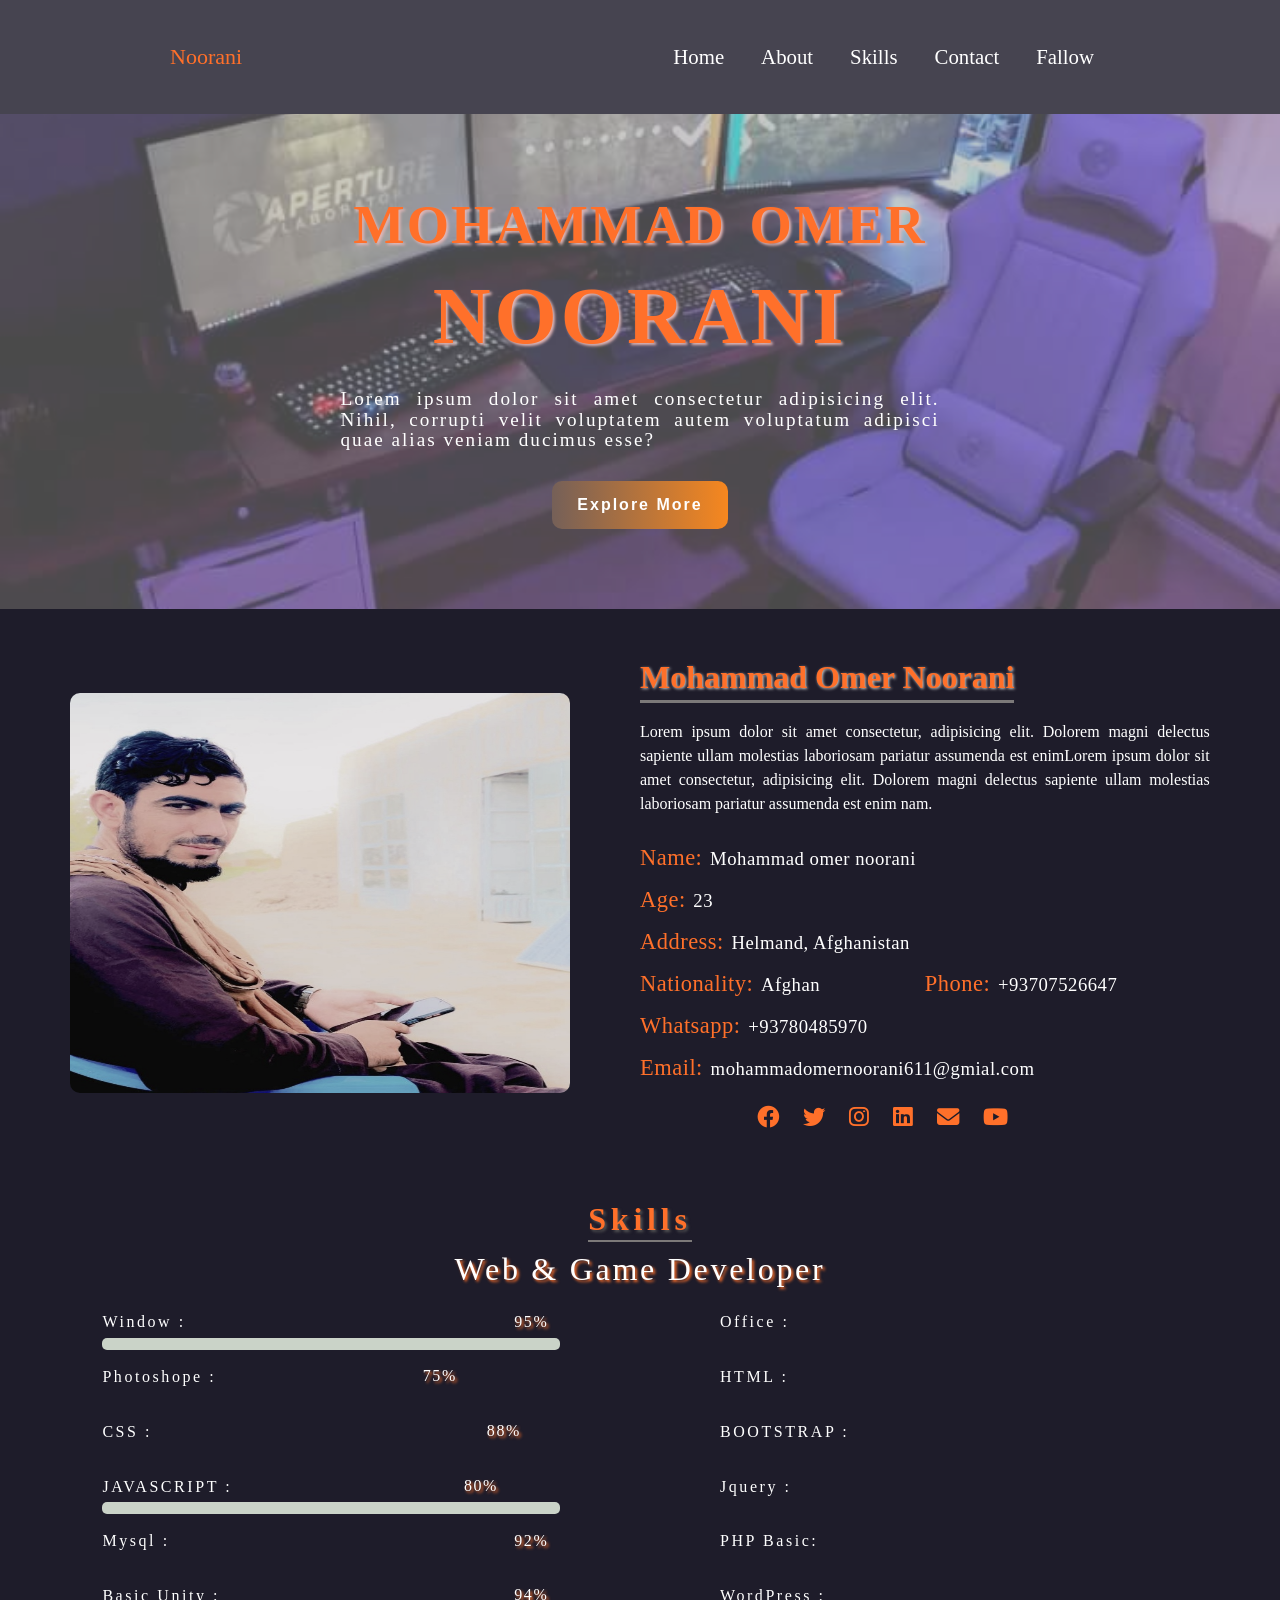
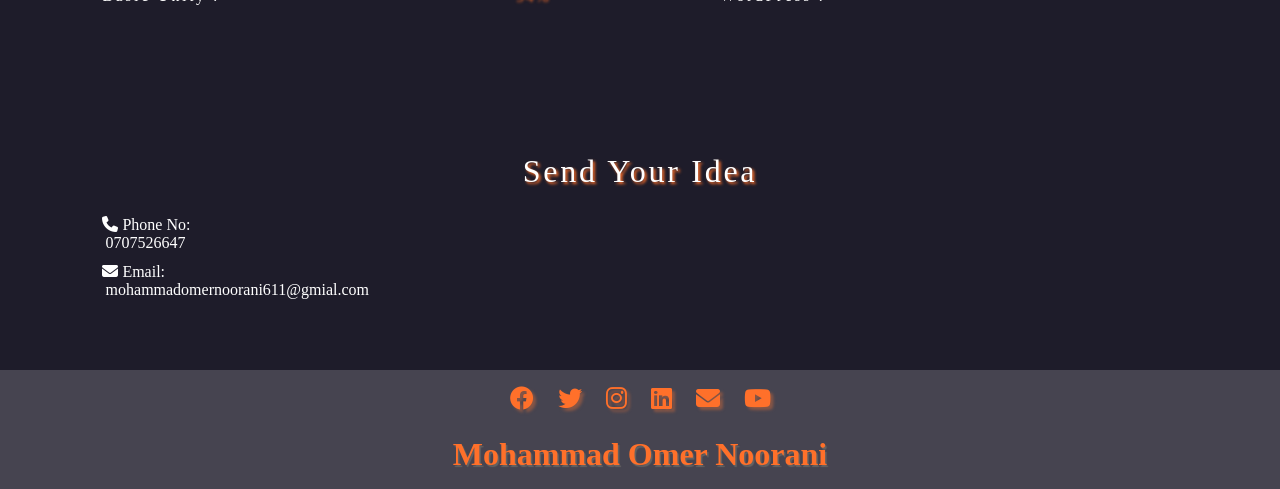
<file: index.html>
<!DOCTYPE html>
<html lang="en">
<head>
    <meta charset="UTF-8">
    <meta http-equiv="X-UA-Compatible" content="IE=edge">
    <meta name="viewport" content="width=device-width, initial-scale=1.0">
    <title>Mohammad Omer Noorani</title>

    <!-- custom css link link -->
    <link rel="stylesheet" href="css/style.css">
    <!-- fontawsome css link -->
    <link rel="stylesheet" href="css/all.css">
    <!-- general css link -->
    <link rel="stylesheet" href="css/general.css">
    <!-- skills css link -->
    <link rel="stylesheet" href="css/animtion.css">
    <!-- animtion css link -->
    <link rel="stylesheet" href="css/skills.css">
    <!-- Jquery link -->
    <script src="js/jquery.js"></script>
</head>
<body>

    <!-- Header section -->
    <header class="container-fluid">
        <div class="logo"><a href="index.html">Noorani</a></div>

        <div class="toggleMenu">
            <div class="bar"></div>
        </div>
        
        <div class="menu">
            <ul class="navBar active">
                <li><a href="#Home" style="--index: 0;">Home</a></li>
                <li><a href="#About" style="--index: 1;">About</a></li>
                <li><a href="#Skills" style="--index: 2;">Skills</a></li>
                <li><a href="#Contact" style="--index: 3;">Contact</a></li>
                <li><a href="#Fallow" style="--index: 4;">Fallow</a></li>
                <!-- <li><a href="login.html" class="login" style="--index: 5;">Login</a></li> -->
            </ul>
        </div>

        
    </header>

    <div class="moveTopBtn"><i class="fas fa-angle-up"></i></div>


    <!-- Home section -->
    <main class="Home" id="Home">
        <div class="home-content">
            <span class="myName">Mohammad Omer</span>
            <span class="noornai">Noorani</span>
            <p>Lorem ipsum dolor sit amet consectetur adipisicing elit. Nihil, corrupti velit voluptatem autem voluptatum adipisci quae alias veniam ducimus esse?</p>
            <button>Explore More</button>
        </div>
    </main>

    <!-- about section -->
    <main class="about" id="About">
    
        <div class="about-img">
            <img src="my.jpg" alt="">
        </div>

        <div class="about-countent">
            <h1>Mohammad Omer Noorani</h1>
            <p>Lorem ipsum dolor sit amet consectetur, adipisicing elit. Dolorem magni delectus sapiente ullam molestias laboriosam pariatur assumenda est enimLorem ipsum dolor sit amet consectetur, adipisicing elit. Dolorem magni delectus sapiente ullam molestias laboriosam pariatur assumenda est enim nam.</p>
            <div class="contenth3">
                <h3 style="--i: 0.10"><span>Name: </span> <span>Mohammad omer noorani</span></h3>
                <h3 style="--i: 0.20"><span>Age: </span> <span>23</span></h3>
                <h3 style="--i: 0.30"><span>Address: </span> <span>Helmand, Afghanistan</span></h3>
                <h3 style="--i: 0.40"><span>Nationality: </span> <span>Afghan</span></h3>
                <h3 style="--i: 0.50"><span>Phone: </span> <span>+93707526647</span></h3>
                <h3 style="--i: 0.60"><span>Whatsapp: </span> <span>+93780485970</span></h3>
                <h3 style="--i: 0.70" class="emailH3"><span>Email: </span> <span>mohammadomernoorani611@gmial.com</span></h3>
        
            </div>
            <div class="about-icon">
                
                <a href="#"><i class="fa-brands fa-facebook"></i></a>
                <a href="#"><i class="fa-brands fa-twitter"></i></a>
                <a href="#"><i class="fa-brands fa-instagram"></i></a>
                <a href="#"><i class="fa-brands fa-linkedin"></i></a>
                <a href="#"><i class="fas fa-envelope"></i></a>
                <a href="#"><i class="fa-brands fa-youtube"></i></a>
            </div>
        </div>

    </main>

    <!-- Skills section -->
    <main class="grid-Container skills-main-container" id="Skills">

        <div class="heading">
            <span>Skills</span>
            <p>Web & Game Developer</p>
        </div>

        <div class="skills-container">

            <div class="box">
                <h3>Window :</h3>
                <div class="skill-frame window-skill-frame">
                    <!-- <div class="window-skill-fill"></div> -->
                </div>
            </div>

            <div class="box">
                <h3>Office :</h3>
                <div class="skill-frame Office-skill-frame">
                    <!-- <div class="Office-skill-fill"></div> -->
                </div>
            </div>

            <div class="box">
                <h3>Photoshope :</h3>
                <div class="skill-frame Photoshope-skill-frame">
                    <!-- <div class="Photoshope-skill-fill"></div> -->
                </div>
            </div>

            <div class="box">
                <h3>HTML :</h3>
                <div class="skill-frame HTML-skill-frame">
                    <!-- <div class="HTML-skill-fill"></div> -->
                </div>
            </div>

            <div class="box">
                <h3>CSS :</h3>
                <div class="skill-frame CSS-skill-frame">
                    <!-- <div class="CSS-skill-fill"></div> -->
                </div>
            </div>

            <div class="box">
                <h3>BOOTSTRAP :</h3>
                <div class="skill-frame BOOTSTRAP-skill-frame">
                    <!-- <div class="CSS-skill-fill"></div> -->
                </div>
            </div>

            <div class="box">
                <h3>JAVASCRIPT :</h3>
                <div class="skill-frame JAVASCRIPT-skill-frame">
                    <!-- <div class="JAVASCRIPT-skill-fill"></div> -->
                </div>
            </div>

            <div class="box">
                <h3>Jquery :</h3>
                <div class="skill-frame JQUERY-skill-frame">
                    <!-- <div class="JAVASCRIPT-skill-fill"></div> -->
                </div>
            </div>

            <div class="box">
                <h3>Mysql :</h3>
                <div class="skill-frame MYSQL-skill-frame">
                    <!-- <div class="JAVASCRIPT-skill-fill"></div> -->
                </div>
            </div>

            <div class="box">
                <h3>PHP Basic:</h3>
                <div class="skill-frame MYSQL-skill-frame">
                    <!-- <div class="JAVASCRIPT-skill-fill"></div> -->
                </div>
            </div>

            <div class="box">
                <h3>Basic Unity :</h3>
                <div class="skill-frame Basic-Unity-skill-frame">
                    <!-- <div class="Basic-Unity-skill-fill"></div> -->
                </div>
            </div>

            <div class="box">
                <h3>WordPress :</h3>
                <div class="skill-frame WordPress-skill-frame">
                    <!-- <div class="WordPress-skill-fill"></div> -->
                </div>
            </div>

        </div>

    </main>


    <!-- Contact Us section -->
    <main class="grid-Container contact-main-Countainer" id="Contact">

        <div class="heading">
            <span>Contact Us</span>
            <p>Send Your Idea</p>
        </div>

        <div class="contact-container">
            <div class="contact-info">
                <p><i class="fas fa-phone"></i> Phone No: <span class="block-span">0707526647</span> </p>
                <p><i class="fas fa-envelope"></i> Email:<span class="block-span">mohammadomernoorani611@gmial.com</span> </p>
            </div>
            <!-- <form class="contact-form">
                <input type="text" id="name" class="name" placeholder="First Name...">
                <input type="text" id="lastName" class="lastName" placeholder="Last Name...">
                <input type="email" id="email" class="email" placeholder="Enter Email...">
                <input type="text" id="phone" class="phone" placeholder="Enter Phone No...">
                <input type="text" id="subject" class="subject col-2" placeholder="Enter Subject No...">
                <textarea name="comment" id="comment" class="comment col-2" placeholder="Enter Comment"></textarea>
                <div class="submitBtn col-2">
                    <button type="submit" id="submit">Send</button>
                </div>
            </form> -->
        </div>

    </main>

    <!-- Fallow us Section-->
   <footer class="container-fluid">

    <div class="social-link">
        <a href="#"><i class="fa-brands fa-facebook"></i></a>
        <a href="#"><i class="fa-brands fa-twitter"></i></a>
        <a href="#"><i class="fa-brands fa-instagram"></i></a>
        <a href="#"><i class="fa-brands fa-linkedin"></i></a>
        <a href="#"><i class="fas fa-envelope"></i></a>
        <a href="#"><i class="fa-brands fa-youtube"></i></a>
    </div>

    <div class="footer-footer"></div>
    <h1>Mohammad Omer Noorani</h1>
   </footer>



   <script src="js/main.js"></script>

</body>
</html>
</file>
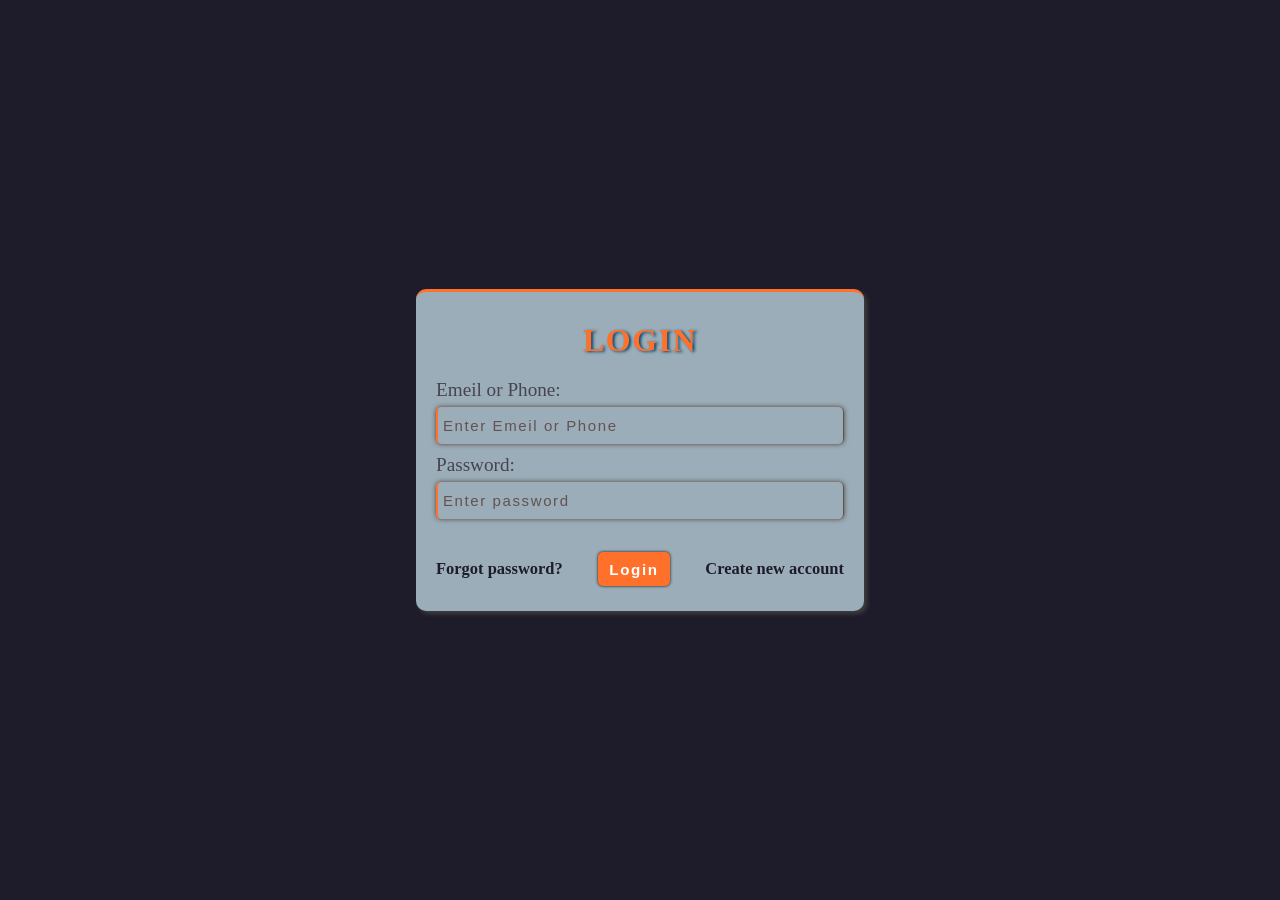
<file: login.html>
<!DOCTYPE html>
<html lang="en">
<head>
    <meta charset="UTF-8">
    <meta http-equiv="X-UA-Compatible" content="IE=edge">
    <meta name="viewport" content="width=device-width, initial-scale=1.0">
    <title>Document</title>

    <!-- login css link link -->
    <link rel="stylesheet" href="css/login.css">
    <!-- fontawsome css link -->
    <link rel="stylesheet" href="css/all.css">
    <!-- general css link -->
    <link rel="stylesheet" href="css/general.css">
    <!-- skills css link -->
    <!-- <link rel="stylesheet" href="css/animtion.css"> -->
    <!-- Jquery link -->
    <script src="js/jquery.js"></script>

</head>
<body>

    <div class="main-conatainer">
        <div class="header">
            <h2>LOGIN</h2>
        </div>

        <div class="body">
            <form action="">
                <div class="form-group">
                    <label for="EmeilPhone">Emeil or Phone:</label>
                    <input type="text" name="EmeilPhone" class="EmeilPhone" id="EmeilPhone" placeholder="Enter Emeil or Phone">
                </div>
                <div class="form-group">
                    <label for="password">Password:</label>
                    <input type="password" name="password" class="password" id="password" placeholder="Enter password">
                </div>
                <div class="submit-Btn">
                    <a href="">
                        <h3>Forgot password?</h3>
                    </a>

                    <button type="submit">Login</button>

                    <a href="singup.html">
                        <h3>Create new account</h3>
                    </a>
                </div>
            </form>
        </div>

        <!-- <div class="footer">
            
        </div> -->
    </div>
    
</body>
</html>
</file>
<file: css/style.css>
*{
    margin: 0;
    padding: 0;
    box-sizing: border-box;
    list-style: none;
    transition: all 0.5s ease;
}

body{
    background: var(--bg-color);
    color: var(--text-color);
}

header {
    display: flex;
    align-items: center;
    justify-content: space-between;
    padding: 40px 170px;
}

header .logo a{
    text-decoration: none;
    color: var(--main-color);
    font-size: 22px;
    font-weight: 500;
}

.menu{
    padding-left: 20px;
}

.menu ul{
    display: flex;
    justify-content: center;
    align-items: center;
}

.menu ul li a {
    text-decoration: none;
    color: var(--text-color);
    display: inline-block;
    padding: 5px 16px;
    font-size: 1.3rem;
    margin-left: 5px;
    /* opacity: 0; */
    transform: translateY(10px);
    opacity: 0;
    animation: fideIn 1s ease-in forwards;
    animation-delay: calc(0.3s*var(--index));
}
.menu ul li a:not(.login):hover {
    color: var(--main-color);
    background: var(--text-color);
    border-radius: 5px;
    box-shadow: 1px 1px 10px var(--orange);
}


.menu .login{
    background: linear-gradient(to right, #8c736a 0%, #f6eb1f 50%, #f66333 100%);
    background-size: 200%;
    color: var(--bg-color);
    border-radius: 20px;
    font-size: 17px;
    font-weight: 600;
}
.menu .login:hover{
    background-position: right center;
}

.toggleMenu {
    text-align: center;
    width: 30px;
    height: 30px;
    display: flex;
    justify-content: center;
    align-items: center;
    position: relative;
    cursor: pointer;
}
.toggleMenu .bar{
    display: none;
    width: 100%;
    height: 2px;
    background: var(--text-color);
    position: relative;
}
.toggleMenu .bar::before,
.toggleMenu .bar::after{
    content: '';
    position: absolute;
    width: 100%;
    height: 2px;
    background: var(--text-color);
    left: 0;
}
.toggleMenu .bar::before{
    
    top: -8px;
}
.toggleMenu .bar::after{
    top: 8px;
}

.toggleMenu.active .bar{
    background: transparent;
}
.toggleMenu.active .bar::before{
    transform: rotate(45deg);
    top: 1px;
}
.toggleMenu.active .bar::after{
    transform: rotate(-45deg);
    top: -1px;
}


main{
    padding: 50px 8%;
}

/* Header Responsive */
@media screen and (max-width: 1182px){
    header{
        display: flex;
        align-items: center;
        justify-content: space-between;
        padding: 30px 5%;
    }
}
@media screen and (max-width: 834px){
    header{
        display: grid;
        grid-template-columns: 90% 10%;
        align-items: center;
        justify-content: space-between;
        padding: 20px 10%;
    }
    .toggleMenu{
        align-self: center;
        justify-self: end;
    }
    .toggleMenu .bar{
        display: initial;
    }
    header .navBar{
        height: 0;
        background: #2b2640;
        position: absolute;
        top: 65px;
        left: 0;
        right: 0;
        display: flex;
        flex-direction: column;
        text-align: center;
        gap: 15px 0;
        overflow: hidden;
        z-index: 1000;
        transition: all 1s;
    }
    header .navBar.active{
        height: auto;
        padding: 30px 0;
    }
    
}

/* Move Top Button */
.moveTopBtn{
    position: fixed;
    right: -70px;
    bottom: 24.8%;
    background: rgba(164, 84, 3, 0.7);
    width: 28px;
    height: 30px;
    color: var(--main-color);
    text-align: center;
    line-height: 34px;
    border-radius: 5px;
    transition: all 0.6s;
}
.moveTopBtn.active{
    right: 15px;
}
.moveTopBtn i{
    font-size: 1.3rem;
    font-weight: 550;
}

/* Home section */
.Home{
    width: 100%;
    height: 55vh;
    position: relative;
    background-image: url(../Image/6.jpg);
    background-repeat: no-repeat;
    background-size: cover;
    background-position: center;
    padding: 0;
}
.home-content{
    width: 100%;
    height: 100%;
    background: rgba(148, 148, 148, 0.5);
    display: flex;
    flex-direction: column;
    justify-content: center;
    align-items: center;
    padding: 20px 24%;
}
.home-content span{
    font-size: 3.4rem;
    font-weight: 600;
    text-transform: uppercase;
    word-spacing: 0.5rem;
    letter-spacing: 2px;
    margin-bottom: 15px;
    color: var(--main-color);
    text-shadow: 2px 2px 3px rgb(227, 183, 183);
    opacity: 0;
    /* animation: fideInOut ease-in 1s forwards; */
}
.home-content span:first-child{
    animation: fideInOut 1s ease-in 2s forwards;
}

.home-content .noornai{
    font-size: var(--big-font);
    font-weight: bolder;
    letter-spacing: 4px;
    opacity: 0;
    animation: fideInOut 1s ease-in 1.5s forwards;
}
.home-content p{
    width: 90%;
    text-align: justify;
    font-size: 1.2rem;
    font-weight: 500;
    color: var(--dark);
    letter-spacing: 2px;
    line-height: 1.3rem;
    margin: 12px 0 30px 0;
    opacity: 0;
    animation: fideInOut 1s ease-in 2s forwards;
}
.home-content button{
    border: none;
    outline: none;
    padding: 15px 25px;
    background: linear-gradient(to right, #756058 0%, #f6871f 50%, #e0681d 100%);
    background-size: 200%;
    color: var(--light-gray);
    font-size: 1rem;
    font-weight: 600;
    border-radius: 10px;
    letter-spacing: 2px;
    opacity: 0;
    animation: fideInOut 1s ease-in 2.5s forwards;
}
.home-content button:hover{
    background-position: right center;
}

.home-image img{
    height: 500px;
    max-width: 100%;
    width: 500px;
    float: right;
}

@media screen and (max-width: 1200px){
    .home-content .noornai{
        font-size: 4rem;
    }
}
@media screen and (max-width: 1100px){
    .home-content{
        padding: 20px 15%;
    }
    .home-content .noornai{
        font-size: 3.2rem;
    }
    .home-content .myName{
        font-size: 2.4rem;
    }
}
@media screen and (max-width: 820px){
    .home-content{
        padding: 20px 10%;
    }
    .home-content .noornai{
        font-size: 2.5rem;
        font-weight: bolder;
        letter-spacing: 3px;
    }
    .home-content .myName{
        font-size: 1.9rem;
    }
}
@media screen and (max-width: 440px){
    .home-content{
        padding: 20px 4%;
    }
    .home-content .noornai{
        font-size: 2rem;
        font-weight: bolder;
        letter-spacing: 3px;
    }
    .home-content .myName{
        font-size: 1.4rem;
    }
}

/* About section */
.about{
    width: 100%;
    display: grid;
    grid-template-columns: repeat(2, 1fr);
    /* grid-gap: 1.5rem; */
    align-items: center;
    padding: 60px 8%;
}

.about-countent{
    height: auto; 
    display: flex;
    flex-wrap: wrap;
    justify-content: space-between;
}

.about-img img{
    height: 400px;
    max-width: 100%;
    width: 500px;
    border-radius: 10px;
    filter: grayscale(60%);
}
.about-img img:hover{
    filter: grayscale(0);
    transform: scale(0.9) translateX(35px) translateY(-25px);
    box-shadow: -6px 6px 8px #724405,-15px 15px 8px var(--main-color);
}

.about-countent div{
    display: flex;
    flex-wrap: wrap;
}

.about-countent h1{
    margin-bottom: 1.5rem;
    color: var(--main-color);
    position: relative;
    text-shadow: 1px 1px 3px #ccc;
}
.about-countent h1:hover{
    letter-spacing: 1.2px;
}
.about-countent h1::after{
    content: '';
    height: 3px;
    width: 100%;
    color: var(--text-color);
    background-color: #7c7979;
    position: absolute;
    top: 110%;
    left: 0;
    transition: width 1s ease;
}
.about-countent h1:hover:after{
    width: 70%;  
}

.about-countent p{
    margin-bottom: 1.3rem;
    text-align: justify;
    font-size: 16px;
    font-weight: 500;
    line-height: 1.5rem;
}

.about-countent h3{
    margin: 0.5rem 0;
    width: 50%;
    opacity: 0;
    animation: fideIn 0.5s ease-in forwards;
    animation-delay: calc(0.5s*var(--i));
    transition: all 1s ease;
}
.about-countent .emailH3{
    width: 100%;
}

.about-countent h3 span{
    letter-spacing: 0.5px;
    font-weight: 400;
}
.about-countent h3::after {
    content: '';
    height: 2.3px;
    width: 0%;
    color: var(--text-color);
    background-color: #7c7979;
    position: absolute;
    top: 110%;
    left: 0;
    transition: width 1.6s ease;
}
.about-countent h3:hover::after{
    width: 90%;
}

.about-countent h3 span:first-child{
    margin-right: 0.1rem;
    color: var(--main-color);
    font-size: 1.2em;
}

.about-icon{
    width: 100%;
    display: flex;
    align-items: center;
    justify-content: center;
    gap: 1.5rem;
    padding-right: 15%;
    margin-top: 1rem;
}
.about-icon a{
    color: var(--main-color);
    font-size: 1.4rem;
}
.about-icon a:hover{
    color: var(--text-color);
    transform: scale(1.3);
}

@media screen and (max-width: 1370px) {
    .about{
        padding: 50px 5.5%;
    }
    .about-countent h3:first-child{
        width: 100%;
    }
    .about-countent h3:nth-child(3){
        width: 100%;
    }
}
@media screen and (max-width: 1182px){
    .about{
        grid-template-columns: 1fr 2fr;
        justify-content: center;
        column-gap: 1.8rem;
        padding: 40px 5%;
    }
    .about-countent h3:not(:last-child){
        width: 50%;
    }
    .about-icon{
        display: flex;
        justify-content: center;
        align-items: center;
    }
    .about-icon a{
        font-size: 2rem;
    }
    
}
@media screen and (max-width: 792px) {
    .about{
        grid-template-columns: 1fr;
        justify-content: center;
        align-items: center;
        padding: 30px 3%;
    }
    .about-img{
        width: 100%;
        text-align: center;
        order: 2;
        margin: 1rem auto 2rem auto;
    }

    .about-countent h1{
        margin-bottom: 1.1rem;
        font-size: 1.7rem;
    }
    .about-countent h1::after{
        height: 2.5px;
    }
    .about-countent h3 span{
        font-size: 0.9rem;
    }
    .about-countent h3 span:first-child{
        margin-right: 0.1rem;
        color: var(--main-color);
        font-size: 1em;
    }
    .about-countent p{
        font-size: 0.9rem;
        line-height: 1.09rem;
    }
    .about-icon a{
        color: var(--main-color);
        font-size: 1.18rem;
    }
}
@media screen and (max-width: 630px){
    .about-img{
        text-align: center;
        margin: 0 auto 0.4rem auto;
    }
    .about-countent{
        padding: 20px 2%;
    }
    .about-countent h3:first-child{
        width: 100%;
    }
    .about-countent h3:nth-child(3){
        width: 100%;
    }
    .about-countent h3:nth-child(4){
        width: 100%;
    }
    .about-countent h3:nth-child(5){
        width: 100%;
    }
    .about-img{
        width: 83%;
        margin: 0.5 auto 0;
    }
    .about-countent h1{
        margin-bottom: 1.1rem;
        font-size: 1.2rem;
    }
    .about-countent h1::after{
        height: 1.2px;
    }
    .about-countent h3 span:first-child{
        margin-right: 0.1rem;
        color: var(--main-color);
        font-size: 0.85em;
    }
    .about-countent h3 span{
        font-size: 0.71rem;
    }
    .about-countent p{
        font-size: 0.75rem;
        line-height: 1rem;
    }
    .about-icon a{
        color: var(--main-color);
        font-size: 0.9rem;
    }
   
}

/* Skills section */
.grid-Container{
    width: 100%;
    display: flex;
    flex-direction: column;
    padding: 20px 8%;
}

.heading{
    width: 100%;
    text-align: center;
}
.heading span{
    width: fit-content;
    position: relative;
    color: var(--main-color);
    font-size: 2rem;
    font-weight: 700;
    letter-spacing: 0.3rem;
    text-shadow: 2px 2px 3px #555;
}

.heading span:hover{
    letter-spacing: 0.38rem;
}
.heading span::after{
    content: '';
    height: 1.4px;
    width: 100%;
    background-color: #7c7979;
    position: absolute;
    top: 110%;
    left: 0;
    transition: width 1s ease;
}
.heading span:hover:after{
    width: 70%;  
}


.heading p{
    margin: 0.8rem 0 1.6rem 0;
    font-size: var(--h2-font);
    font-weight: 500;
    letter-spacing: 0.17rem;
    text-shadow: 2px 2px 3px var(--main-color);
}

@media screen and (max-width: 792px){
    .heading span{
        font-size: 1.3rem;
    }
    .heading p{
        --h2-font: 1rem;
    }
}
@media screen and (max-width: 630px){
    .heading span{
        font-size: 1.15rem;
    }
    .heading p{
        --h2-font: 0.95rem;
    }
}

/*  Contact Us section */
.contact-main-Countainer{
    padding: 60px 8%;
}

.contact-container{
    display: grid;
    grid-template-columns: 1fr 2fr;
    justify-content: space-between;
    align-items: center;
}

.contact-container form{
    height: auto;
    display: grid;
    grid-template-columns: 1fr 1fr;
    justify-content: space-between;
    align-items: center;
    gap: 20px 10px;
    padding: 0.4rem 0.6rem;
    border-radius: 8px;
}
.contact-container form:hover{
    box-shadow: 2px 2px 8px #83694b;
}

.contact-form input,
.contact-form textarea{
    width: 100%;
    background: transparent;
    border: none;
    outline: none;
    height: 2.4rem;
    padding: 0.3rem 0.5rem;
    border-radius: 5px;
    border-left: 0.15rem solid var(--main-color);
    border-right: 0.1rem solid #555;
    font-size: 15px;
    font-weight: 450;
    letter-spacing: 0.1rem;
    color: var(--text-color);
    box-shadow: 0 0 5px #573d32;
}
.contact-form textarea{
    resize: none;
    height: 6.5rem;
}

::placeholder{
    font-size: 15px;
    font-weight: 450;
    color: #ccc;
}

.submitBtn{
    text-align: center;
    margin-top: 1rem;
    margin-bottom: 1rem;
}
.submitBtn button{
    background-color: var(--main-color);
    border: 0;
    outline: 0;
    border-radius: 5px;
    padding: 4px 8px;
    font-size: 1.15rem;
    color: var(--text-color);
    font-weight: 500;
    letter-spacing: 1px;
    box-shadow: 1px 1px 5px var(--text-color);
    transition: all 1s;
}
.submitBtn button:hover{
    background-color: var(--secondry);
    color: var(--main-color);
    box-shadow: 1px 1px 5px var(--main-color);
    transform: scale(1.1);
}


@media screen and (max-width: 1180px) {
    .contact-main-Countainer{
        grid-template-columns: 1fr 3fr;
        justify-content: center;
        column-gap: 0.5rem;
        padding: 20px 1%;
    }
}
@media screen and (max-width: 950px) {
    .contact-main-Countainer{
        grid-template-columns: 1fr 3fr;
        column-gap: 0.15rem;
        padding: 20px 3%;
    }
    .contact-form input,
    .contact-form textarea{
        width: 100%;
    }
    .contact-main-Countainer .contact-info p{
        width: 100%;
    }
}

@media screen and (max-width: 792px){
    .contact-container{
        grid-template-columns: 1fr;
        row-gap: 1.1rem;
    }
    .contact-info{
        display: grid;
        grid-template-columns: 1fr 1fr;
        justify-content: center;
        align-items: center;
        padding: 0 2%;
    }
    .contact-container form {
        grid-template-columns: 1fr;
        justify-content: space-between;
        row-gap: 1rem;
        padding: 0 2%;
    }
    .contact-form input,
    .contact-form textarea{
        width: 100%;
    }
    .contact-form .name{
      margin-top: 0.8rem;  
    }
    .contact-form textarea{
        height: 6.2rem;
        margin-bottom: 0.8rem;
    }

    .submitBtn{
        margin-top: 0.5rem;
        margin-bottom: 0.5rem;
    }
    .submitBtn button{
        padding: 3px 6px;
        font-size: 0.98rem;
    }
    
}

@media screen and (max-width: 630px) {
    .contact-main-Countainer{
        padding: 15px 1%;
    }
    .contact-form input,
    .contact-form textarea{
        grid-column: 1 / 3;
    }
    .contact-form input,
    .contact-form textarea{
    height: 1.9rem;
    font-size: 14px;
    }
    ::placeholder{
        font-size: 14px;
    }
    
}
@media screen and (max-width: 430px) {
    .contact-info {
        grid-template-columns: 1fr;
    }
    .contact-info p span{
        width: 100%;
    }
    .contact-form input,
    .contact-form textarea{
        height: 1.5rem;
        font-size: 12px;
    }
    ::placeholder{
        font-size: 12px;
    }
}


/* Footer section */
footer{
    display: flex;
    flex-direction: column;
    align-items: center;
    justify-content: center;
    padding: 1rem 0;
    gap: 0.7rem 0;
}

footer .social-link{
    display: flex;
    gap: 0.4rem 1.5rem;
}

footer .social-link a{
    color: var(--main-color);
    font-size: 1.5rem;
}

footer .social-link a:hover{
    color: var(--text-color);
    transform: scale(1.3);
}

footer .social-link a i{
    text-shadow: 3px 3px 3px #875646;
}

footer h1{
    color: var(--main-color);
    text-shadow: 1.5px 1.5px 1px #666362;
    text-align: center;
}

@media screen and (max-width: 1000px) {
    .footer-footer h1{
        font-size: 3rem;
    }
    
}
@media screen and (max-width: 900px) {
    .footer-footer h1{
        font-size: 2rem;
    }
    
}
@media screen and (max-width: 630px) {
    footer .social-link{
        display: flex;
        gap: 0.12rem 0.9rem;
    }
    .footer-footer h1{
        font-size: 1rem;
    }
    
}
@media screen and (max-width: 450px) {
    footer{
        gap: 0.4rem 0;
    }
    footer .social-link{
        display: flex;
        gap: 0.12rem 0.5rem;
    }
    footer a i{
        font-size: 1rem;
    }
    footer h1{
        font-size: 1.2rem;
        text-align: center;
    }
    
}
</file>
<file: css/general.css>
/* :root
{
    --danger: #eb2f06;
    --warninig: #fed330;
    --dark: #2f3542;
    --light-gray: #dfe4ea;
    --ex-light-gray: #f1f2f6;
    --light-orange: #ffc312;
} */

:root
{
    --main-color: #ff702a;
    --text-color: #fff;
    --secondry: #cad3c8;
    --bg-color: #1e1c2a;
    --header-color: #464450;
    --orange: #ee5a24;
    --light-orange: #ffc312;
    --big-font: 5rem;
    --h2-font: 2rem;
    --p-font: 0.9rem;
}

*::selection{
    background: var(--main-color);
    color: #fff;
}


*
{
    margin: 0;
    padding: 0;
    box-sizing: border-box;
    animation: all 0.5s ease;
}

.container-fluid
{
    width: 100%;
    background-color: var(--header-color);
}

.container
{
    width: 90%;
    margin-left: auto;
    margin-right: auto;
}

/* Background color */

.bg-danger{background-color: var(--danger);}
.bg-dark{background-color: var(--dark);}

/* Background color */

.mt-5{margin-top: 5px;}
.mr-5{margin-right: 5px;}
.mb-5{margin-bottom: 5px;}
.ml-5{margin-left: 5px;}

.mt-10{margin-top: 10px;}
.mr-10{margin-right: 10px;}
.mb-10{margin-bottom: 10px;}
.ml-10{margin-left: 10px;}

.block-lvl{width: 100%;}
.half-lvl{width: 47%;}

.text-center{
    text-align: center;
    color: var(--main-color);
    margin-bottom: 1.3rem;
}

.block-span{
    display: block;
    width: 100%;
    margin-left: 0.2rem;
    margin-bottom: 0.7rem;
}

.col-2{
    grid-column: 1/3;
}
</file>
<file: css/animtion.css>
@keyframes fideIn{
    0%{
        opacity: 0;
        transform: translateY(10px);
    }
    100%{
        opacity: 100%;
        transform: translateY(0);
    }
}

@keyframes fideInOut{
    0%{
        opacity: 0;
    }
    100%{
        opacity: 100%;
    }
}
</file>
<file: css/skills.css>
.skills-container{
    display: grid;
    grid-template-columns: repeat(2, 1fr);
    grid-template-rows: repeat(4, 1fr);
    grid-gap: 1.15rem 10rem;
}

@media screen and (max-width: 1180px) {
    .grid-Container{
        padding: 20px 3%;
    }
    .skills-container{
        display: grid;
        grid-template-columns: repeat(2, 1fr);
        grid-template-rows: repeat(4, 1fr);
        grid-gap: 1.15rem 3rem;
    }
}
@media screen and (max-width: 710px) {
    .grid-Container{
        padding: 20px 1%;
    }
    .skills-container{
        display: grid;
        grid-template-columns: repeat(2, 1fr);
        grid-template-rows: repeat(4, 1fr);
        grid-gap: 1.15rem 1rem;
    }
}
@media screen and (max-width: 550px) {
    .grid-Container{
        padding: 20px 4%;
    }
    .skills-container{
        display: flex;
        flex-wrap: wrap;
    }
    .box{
        width: 100%;
    }
}

.box{
    display: flex;
    flex-direction: column;
}

.box h3{
    font-size: 1rem;
    font-weight: 500;
    letter-spacing: 0.16rem;
}

.skill-frame{
    width: 100%;
    height: 12px;
    border-radius: 5px;
    background: var(--secondry);
    margin-top: 0.4rem;
    position: relative;
}
.skill-frame::before{
    content: '';
    width: 0%;
    background: var(--main-color);
    position: absolute;
    height: 12px;
    top: 0;
    left: 0;
    border-radius: 5px;
}
.skill-frame::after{
    position: absolute;
    top: -25px;
    font-size: 1rem;
    font-weight: 500;
    letter-spacing: 0.1rem;
    text-shadow: 2px 2px 3px var(--main-color);
}

/* Window */
.window-skill-frame.active::before{
    width: 95%;
    transition: width 1.6s;
}
.window-skill-frame::after{
    content: '95%';
    left: 90%;
}


/* Office */
.Office-skill-frame.active::before{
    width: 85%;
    transition: width 1.9s;
}
.Office-skill-frame::after{
    content: '85%';
    left: 80%;
}

/* Photoshope */
.Photoshope-skill-frame.active::before{
    width: 75%;
    transition: width 2s;
}
.Photoshope-skill-frame::after{
    content: '75%';
    left: 70%;
}

/* HTML */
.HTML-skill-frame.active::before{
    width: 95%;
    transition: width 3s;
}
.HTML-skill-frame::after{
    content: '95%';
    left: 90%;
}

/* CSS */
.CSS-skill-frame.active::before{
    width: 88%;
    transition: width 3.3s;
}
.CSS-skill-frame::after{
    content: '88%';
    left: 84%;
}

/* BOOTSTRAP */
.BOOTSTRAP-skill-frame.active::before{
    width: 90%;
    transition: width 3.3s;
}
.BOOTSTRAP-skill-frame::after{
    content: '90%';
    left: 87%;
}

/* JAVASCRIPT */
.JAVASCRIPT-skill-frame.active::before{
    width: 80%;
    transition: width 2.6s;
}
.JAVASCRIPT-skill-frame::after{
    content: '80%';
    left: 79%;
}

/* JQUERY */
.JQUERY-skill-frame.active::before{
    width: 85%;
    transition: width 2.6s;
}
.JQUERY-skill-frame::after{
    content: '85%';
    left: 83%;
}

/* MYSQL */
.MYSQL-skill-frame.active::before{
    width: 80%;
    transition: width 2.6s;
}
.MYSQL-skill-frame::after{
    content: '80%';
    left: 79%;
}

/* MYSQL */
.MYSQL-skill-frame.active::before{
    width: 92%;
    transition: width 2.6s;
}
.MYSQL-skill-frame::after{
    content: '92%';
    left: 90%;
}

/* Basic-Unity */
.Basic-Unity-skill-frame.active::before{
    width: 94%;
    transition: width 3.8s;
}
.Basic-Unity-skill-frame::after{
    content: '94%';
    left: 90%;
}

/* WordPress */
.WordPress-skill-frame.active::before{
    width: 65%;
    transition: width 2.7s;
}
.WordPress-skill-frame::after{
    content: '65%';
    left: 60%;
}
</file>
<file: css/login.css>
body{
    background: var(--bg-color);
    
    color: var(--text-color);
    height: 100vh;
    display: flex;
    justify-content: center;
    align-items: center;
}

.main-conatainer{
    /* display: grid;
    grid-template-columns: 1fr;
    grid-template-rows: repeat(3, auto); */
    display: flex;
    flex-direction: column;
    /* min-width: 450px; */
    width: 35%;
    background-color: #9aadb8;;
    margin: 0 20px;
    padding: 30px 20px 5px;
    border-radius: 10px;
    border-top: 3px solid var(--main-color);
    box-shadow: 3px 3px 4px #3f3e3e;
}
@media screen and (max-width: 1200px) {
    .main-conatainer{
        width: 55%;
    }
}
@media screen and (max-width: 860px) {
    .main-conatainer{
        width: 65%;
    }
}
@media screen and (max-width: 685px) {
    .main-conatainer{
        width: 85%;
    }
}
.main-conatainer:hover{
    box-shadow: 3px 3px 6px 2px #05197b;
}

.header{
    margin: 0 auto;
}
.header h2{
    color: var(--main-color);
    font-size: var(--h2-font);
    font-weight: 600;
    letter-spacing: 1.5px;
    text-shadow: 2px 1px 3px #064772;
}

form{
    margin: 20px auto;
    display: grid;
    grid-template-columns: 1fr;
    grid-template-rows: repeat(3, auto);
    justify-content: center;
    align-items: center;
    row-gap: 0.6rem;
}

form .form-group{
    width: 100%;
    display: flex;
    flex-direction: column;
    gap: 0.4rem;
}

.form-group input{
    width: 100%;
    height: 2.3rem;
    border-radius: 5px;
    padding: 5px;
    border: none;
    outline: none;
    background: transparent;
    border-left: 0.15rem solid var(--main-color);
    border-right: 0.1rem solid #555;
    font-size: 15px;
    font-weight: 500;
    letter-spacing: 0.1rem;
    color: var(--text-color);
    box-shadow: 0 0 5px #573d32;
}
::placeholder{
    font-size: 15px;
    font-weight: 450;
    color: #645252;
}

.form-group label{
    color: var(--header-color);
    font-size: 1.2rem;
}

.submit-Btn{
    display: flex;
    justify-content: space-between;
    align-items: center;
    text-align: center;
    margin-top: 1.5rem;
}
.submit-Btn button{
    width: 4.5rem;
    height: 2.1rem;
    border-radius: 5px;
    padding: 5px 10px;
    border: none;
    outline: none;
    background: var(--main-color);
    font-size: 0.95rem;
    font-weight: 600;
    letter-spacing: 0.1rem;
    color: var(--text-color);
    box-shadow: 0 0 3px #080808;
    transition: all 0.7s;
}
.submit-Btn button:hover{
    background: #250977;
    color: var(--main-color);
    box-shadow: 2px 2px 5px #812005;
    transform: scale(1.07);
}
.submit-Btn a{
    color: var(--bg-color);
    text-decoration: none;
    font-size: 0.88rem;
}
.submit-Btn a:first-child{
    text-align: left;
}

.submit-Btn a:last-child{
    text-align: right;
    
}
.submit-Btn a:last-child:hover{
    color: green;
}

@media screen and (max-width: 510px) {
    .form-group input{
        height: 2rem;
        padding: 3.4px;
        font-size: 13px;
    }
    ::placeholder{
        font-size: 13px;
    }
    
    .form-group label{
        font-size: 1rem;
    }
    .main-conatainer{
        display: flex;
        flex-direction: column;
        width: 95%;
        margin: 0 5px;
        padding: 30px 10px 5px;
    }
    .submit-Btn button{
        width: 3.3rem;
        height: 1.93rem;
        padding: 4px 7px;
        font-size: 0.83rem;
    }
    .submit-Btn a{
        color: var(--bg-color);
        text-decoration: none;
        font-size: 0.7rem;
    }
}
</file>
